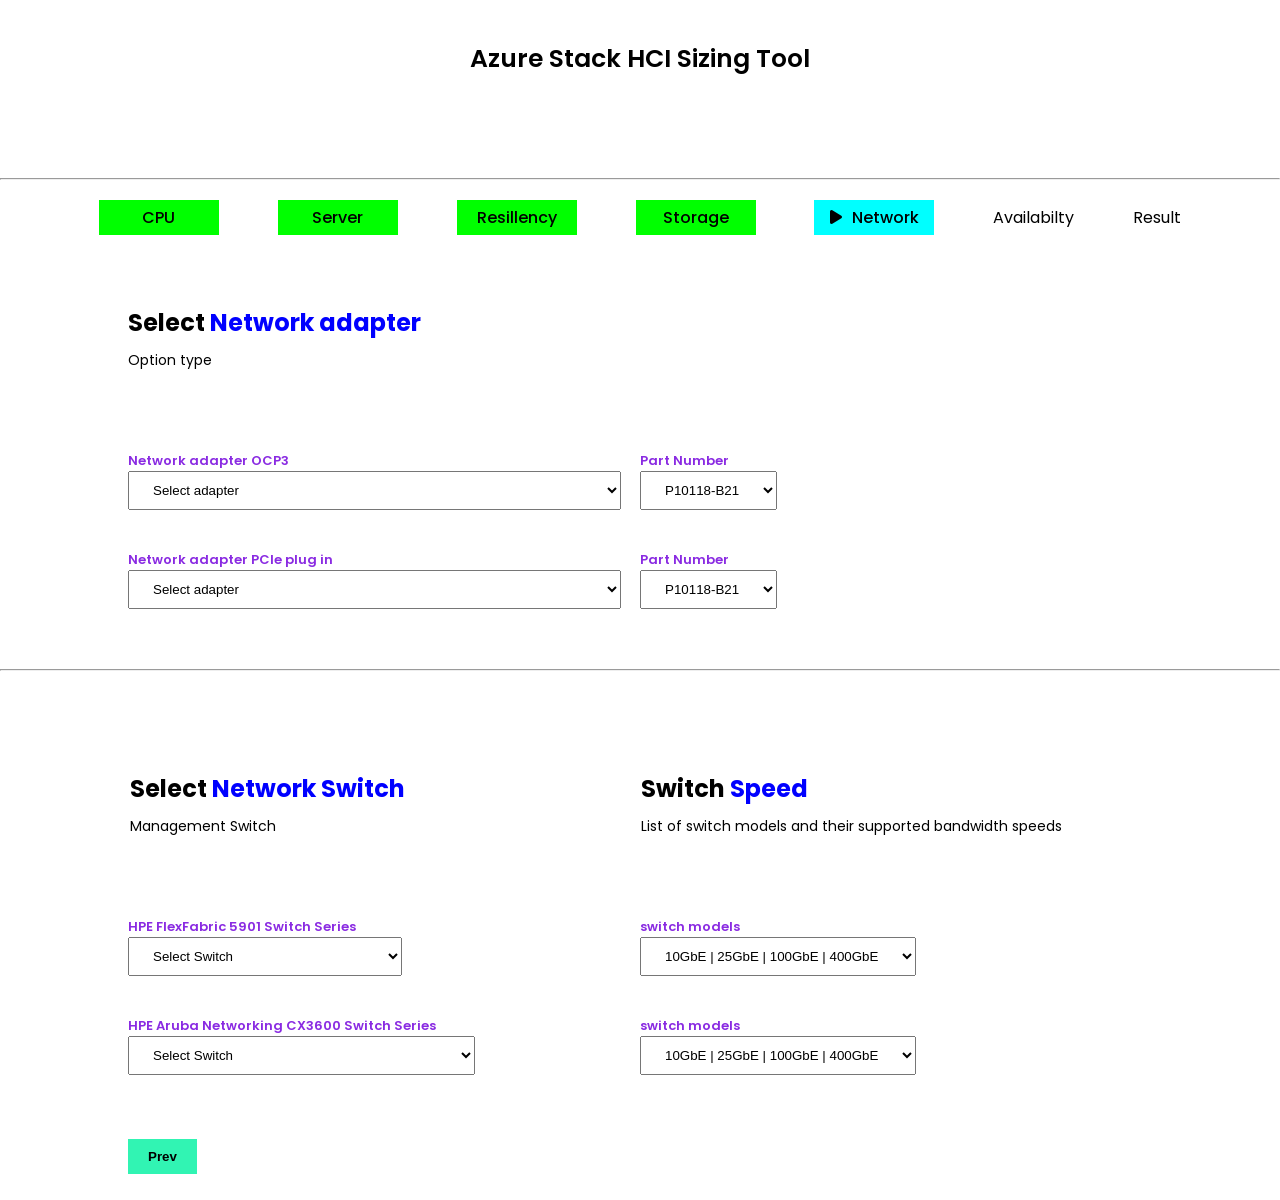
<file: dropdown.html>
<!DOCTYPE html>
<html lang="en">
<head>
    <meta charset="UTF-8">
    <meta name="viewport" content="width=device-width, initial-scale=1.0">
    <title>Azure</title>
     <!-- font awesome icons -->
     <link rel="stylesheet" href="https://cdnjs.cloudflare.com/ajax/libs/font-awesome/6.5.2/css/all.min.css" integrity="sha512-SnH5WK+bZxgPHs44uWIX+LLJAJ9/2PkPKZ5QiAj6Ta86w+fsb2TkcmfRyVX3pBnMFcV7oQPJkl9QevSCWr3W6A==" crossorigin="anonymous" referrerpolicy="no-referrer" />

<style>
@import url('https://fonts.googleapis.com/css2?family=Cookie&family=Goblin+One&family=Imperial+Script&family=Kanit:ital,wght@0,100;0,200;0,300;0,400;0,500;0,600;0,700;0,800;0,900;1,100;1,200;1,300;1,400;1,500;1,600;1,700;1,800;1,900&family=Nunito+Sans:ital,opsz,wght@0,6..12,200..1000;1,6..12,200..1000&family=Pacifico&family=Philosopher:ital,wght@0,400;0,700;1,400;1,700&family=Poppins:ital,wght@0,100;0,200;0,300;0,400;0,500;0,600;0,700;0,800;0,900;1,100;1,200;1,300;1,400;1,500;1,600;1,700;1,800;1,900&family=Raleway:ital,wght@0,100..900;1,100..900&family=Roboto+Serif:ital,opsz,wght@0,8..144,100..900;1,8..144,100..900&family=Roboto:ital,wght@0,100;0,300;0,400;0,500;0,700;0,900;1,100;1,300;1,400;1,500;1,700;1,900&family=Ubuntu:ital,wght@0,300;0,400;0,500;0,700;1,300;1,400;1,500;1,700&display=swap');
*{
    margin: 0;
    padding: 0;
    box-sizing: border-box;
}
body{
    font-family: "poppins";

}
li{
    list-style-type: none;
}
li a{
    text-decoration: none;
}
/*header*/
h1{
    text-align: center;
    padding: 40px 0;
    font-size: 25px;
    font-weight: 600;
}
.navbar{
    display: flex;
    justify-content: space-between;
    align-items: center;
    margin: 20px 0;
}
.nav-links{
    display: flex;
    justify-content: space-evenly;
    align-items: center;
width: 100%;
padding: 0 40px;

}
.nav-links li{
    list-style-type: none;
}
.nav-links li a{
    text-decoration: none;
    color: black;
    font-size: 16px;
}
.cpu{
    background-color:lime;
    padding: 5px 10px;
    font-weight: 500;
    width: 10%;
    text-align: center;
}
.network{
    background-color: aqua;
    padding: 5px 10px;
    font-weight: 500;
    width: 10%;
    text-align: center;
}

/* dropdowns */


 p{
    font-weight: 400;
    font-size: 16px;
    padding-top: 10px;
    font-size: 14px;
    padding-bottom: 40px;
 }

span{
    color: blue;
}
h2{
    font-weight: 600;
    font-size: 13px;
    color: blueviolet;
}
h4{
    font-size: 24px;
}
select{
    padding: 10px 20px;
}

button{
margin-left: 10%;
margin-top: 5%;
margin-bottom: 2%;
padding: 10px 20px;
border: none;
background-color: rgb(49, 244, 179);
}
button a{
text-decoration: none;
color: black;
font-weight: 700;
}
.dropdown1{
    display: grid;
    grid-template-columns: 2fr 2fr;
    justify-content: center;
    align-items: center;
max-width: 80%;
margin-left: auto;
margin-right: auto;
padding-top: 40px;
}
.drp-top{
padding-top: 50px;
max-width: 80%;
margin-left: auto;
margin-right: auto;
}
.drp-top1{
    padding-top:100px;
display: grid;
grid-template-columns: 2fr 2fr;
    max-width: 90%;
    align-items: center;
padding-left: 130px;
}
i{
    padding-right: 10px;
}
hr{
margin-top: 60px;

}
@media only screen and (max-width:500px) and (min-width:200px){


    .navbar{
        margin: 0px 0;
    }
    .nav-links{
        flex-direction: column;
    }
    .nav-links li {
        margin: 10px;
    }
    .nav-links li a{
        font-size: 12px;
    }
    .dropdown1{
        grid-template-columns: 2fr;
    }


.drp-top1{
grid-template-columns: 2fr;
padding-left: 50px;
}
.cpu{
    width: 30%;
    text-align: center;
}
.network{
    width: 30%;
    text-align: center;
}

    select{
        padding: 5px 5px;
        margin: 10px 0px;
        width: 90%;
    }
    h4{
        font-size: 15px;
    }
    p{
        font-size: 13px;
    }
    button{
        margin-left: 70%;
        margin-bottom: 20px;
    }
    h1{
        text-align: center;
        padding: 20px 0;
        font-size: 20px;
        font-weight: 500;
    }

}

     </style>
</head>
<body>


    <h1>Azure Stack HCI Sizing Tool</h1>
    <hr>
    <!-- header -->
    <header>
        <nav class="navbar">
                <ul class="nav-links">
                <li class="cpu"><a href="">CPU</a></li>
                <li class="cpu"><a href="">Server</a></li>
                <li class="cpu"><a href="">Resillency</a></li>
                <li class="cpu"><a href="">Storage</a></li>
                <li class="network"><i class="fa-solid fa-play"></i><a href="">Network</a></li>
                <li><a href="">Availabilty</a></li>
                <li><a href="">Result</a></li>
                </ul>
             </nav>
    </header>
<!-- header end -->

<!-- dropdown section one start -->
<!-- dropdown one start -->

<div class="drp-top">
<h4>Select <span>Network adapter</span></h4>
<p>Option type</p>
</div>
<div class="dropdown1">
<div>
<h2>Network adapter OCP3</h2>
<select name="" id="">
    <option value="">Select adapter</option>
    <option value="">MarvellQL41232 Ethernet 10/25Gb 2-port SFP28 OCP3 Adapter for HPE</option>
    <option value="">MarvellQL41232 Ethernet 10/25Gb 2-port SFP28 OCP3 Adapter for HPE</option>
    <option value="">MarvellQL41232 Ethernet 10/25Gb 2-port SFP28 OCP3 Adapter for HPE</option>
    <option value="">MarvellQL41232 Ethernet 10/25Gb 2-port SFP28 OCP3 Adapter for HPE</option>
    <option value="">MarvellQL41232 Ethernet 10/25Gb 2-port SFP28 OCP3 Adapter for HPE</option>
</select>
</div>


<div>
    <h2>Part Number</h2>
    <select name="" id="">
        <option value="">P10118-B21</option>
        <option value="">P10118-B21</option>
        <option value="">P10118-B21</option>
        <option value="">P10118-B21</option>
        <option value="">P10118-B21</option>
    </select>
    </div>
</div>
<!-- dropdown one end -->
<!-- dropdown two start -->

<div class="dropdown1">
    <div>
    <h2>Network adapter PCIe plug in</h2>
    <select name="" id="">
        <option value="">Select adapter</option>
        <option value="">MarvellQL41232 Ethernet 10/25Gb 2-port SFP28 OCP3 Adapter for HPE</option>
        <option value="">MarvellQL41232 Ethernet 10/25Gb 2-port SFP28 OCP3 Adapter for HPE</option>
        <option value="">MarvellQL41232 Ethernet 10/25Gb 2-port SFP28 OCP3 Adapter for HPE</option>
        <option value="">MarvellQL41232 Ethernet 10/25Gb 2-port SFP28 OCP3 Adapter for HPE</option>
        <option value="">MarvellQL41232 Ethernet 10/25Gb 2-port SFP28 OCP3 Adapter for HPE</option>
    </select>
    </div>
       <div>
        <h2>Part Number</h2>
        <select name="" id="">
            <option value="">P10118-B21</option>
            <option value="">P10118-B21</option>
            <option value="">P10118-B21</option>
            <option value="">P10118-B21</option>
            <option value="">P10118-B21</option>
        </select>
        </div>
    </div>
   
<!-- dropdown two end -->
<!-- dropdown section end -->
<hr>

<div class="drp-top1">
 <div>
       <h4>Select <span>Network Switch</span></h4>
       <p>Management Switch</p>
</div>
<div>
    <h4>Switch <span>Speed</span></h4>
    <p>List of switch models and their supported bandwidth speeds</p>
</div>
</div>

<!--  -->

<div class="dropdown1">
    <div>
    <h2>HPE FlexFabric 5901 Switch Series</h2>
    <select name="" id="">
        <option value="">Select Switch</option>
        <option value=""> HPE FlexFabric 5944 Switch Series</option>
        <option value=""> HPE FlexFabric 5945 Switch Series</option>
    </select>
    </div>
     <div>
        <h2>switch models</h2>
        <select name="" id="">
            <option value=""> 10GbE  |  25GbE  |  100GbE | 400GbE </option>
            <option value="">Yes | Yes | Yes | n/a</option>
            <option value="">Yes | n/a | Yes | Yes</option>
        </select>
        </div>
</div>

    <!--  -->

 
    <div class="dropdown1">
        <div>
        <h2>HPE Aruba Networking CX3600 Switch Series</h2>
        <select name="" id="">
            <option value="">Select Switch</option>
          <option value="">HPE Aruba Networking CX 8100 Switch Series</option>
          <option value="">HPE Aruba Networking CX 8325 Switch Series</option>
          <option value="">HPE Aruba Networking CX 8360 Switch Series</option>
          <option value="">HPE Aruba Networking CX 9300 Switch Series</option>
          <option value="">HPE Aruba Networking CX 10000 Switch Series</option>
        </select>
        </div>
        <div>
            <h2>switch models</h2>
            <select name="" id="">
                <option value=""> 10GbE  |  25GbE  |  100GbE | 400GbE </option>
                <option value="">Yes | n/a | Yes | n/a</option>
                <option value="">Yes | Yes | Yes | n/a</option>
                <option value="">Yes | Yes | n/a | n/a</option>
                <option value="">n/a | n/a | Yes | Yes</option>
                <option value="">Yes | Yes | n/a | n/a</option>
    
            </select>
            </div>
        </div>
        <!--  -->
<button><a href="index.html">Prev</a></button>

    
</body>
</html>
</file>
